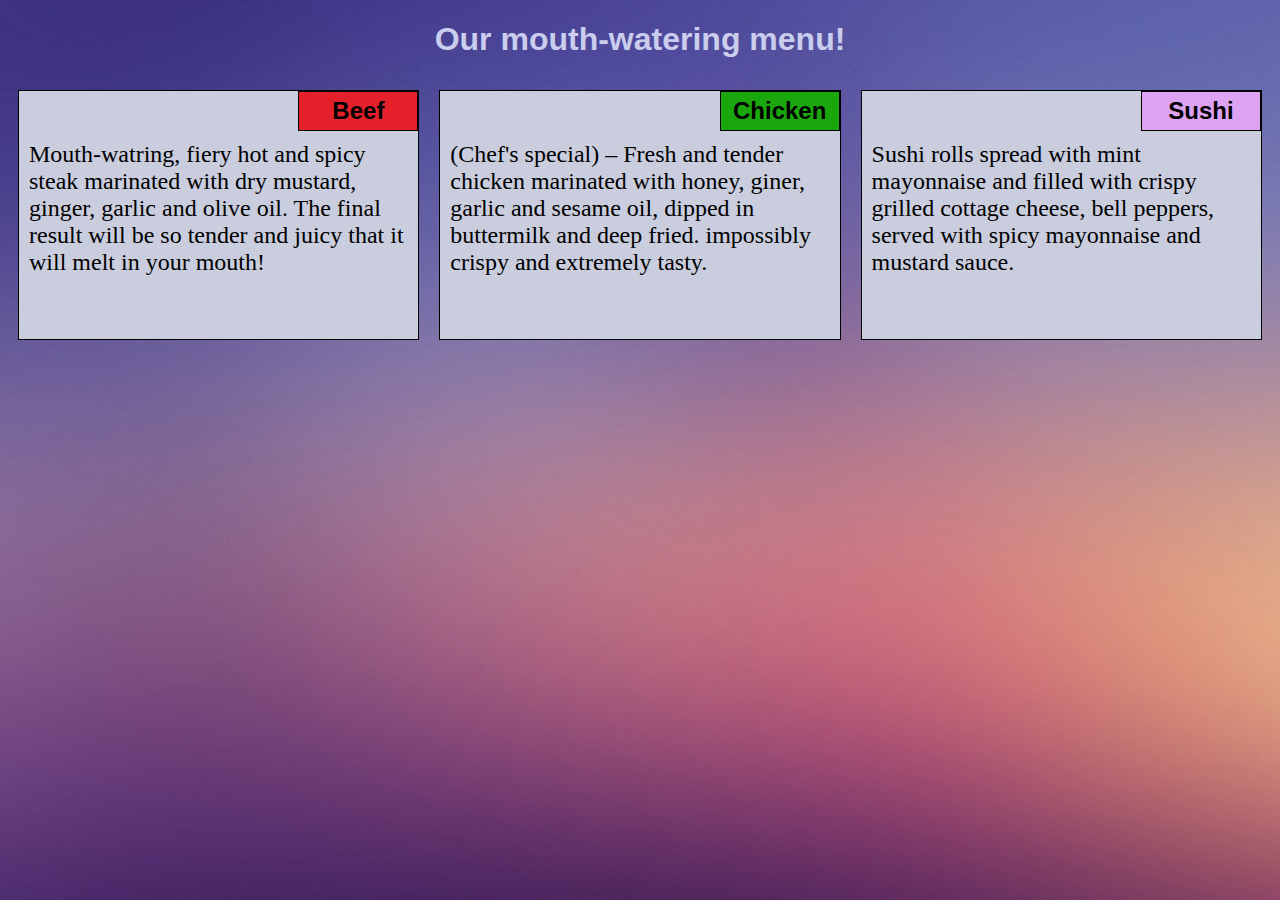
<file: mod2/index.html>
<!DOCTYPE html>
<html>
  <head>
    <meta charset="utf-8">
    <meta name="viewport" content="width=device-width", "initial-scale=1">
    <link rel="stylesheet" href="TestStyle.css">
    <title>Week 2 assignment Coursera </title>
  </head>
  <body>
    <h1>Our mouth-watering menu!</h1>
    <div class="row"> <!--Row class begins here-->
      <div class=" container col-lg-4 col-md-6 col-sm-12">
        <section id="bid">
          <div id="beef">
            Beef
          </div>
          <p>
            Mouth-watring, fiery hot and spicy steak marinated with dry mustard, ginger, garlic and olive oil. The final result will be so tender and juicy that it will melt in your mouth!
          </p>
        </section>
      </div> <!--Menu item one div ends-->
      <div class=" container col-lg-4 col-md-6 col-sm-12 "> <!--Menu item 2-->
        <section id="cid">
          <div id="chicken">
            Chicken
          </div>
          <p>
            (Chef's special) –
            Fresh and tender chicken marinated with honey, giner, garlic and sesame oil, dipped in buttermilk and deep fried. impossibly crispy and extremely tasty.
          </p>
        </section>
      </div><!--Menu item 2 ends-->
      <div class=" container col-lg-4 col-md-12 col-sm-12">
        <section id="sid">
          <div id="sushi">
            Sushi
          </div>
          <p>
            Sushi rolls spread with mint mayonnaise and filled with crispy grilled cottage cheese, bell peppers, served with spicy mayonnaise and mustard sauce.
          </p>
        </section>
      </div>
    </div><!--Row class ends here-->

  </body>
</html>
</file>
<file: mod2/TestStyle.css>
*{
  box-sizing: border-box;
}
body{
  background-image: url("Background.jpg");
}
h1{
  text-align: center;
  color: #cacded;
  font-family:cursive,helvetica,sans-serif;
}
p{
  padding: 10px;
  margin: 0;
  filter: none;
  font-size: 150%;
  font-family: calibri;
  font-weight: lighter;
}
.container{
  border: none;
  margin-left: auto;
  margin-right: auto;
  margin-top: 0px;
  margin-bottom: 0px;
  padding: 10px;
}
section{
  position: relative;
  border: 1px solid black;
  font-family: calibri,helvetica,sans-serif;
  overflow: auto;
  width: 100%;
  height: 250px;
  background-color: #cacdde;

}
#chicken{
  border: 1px solid black;
  width: 30%;
  margin-left: 70%;
  text-align: center;
  margin-top: 0;
  margin-bottom: 0;
  padding:5px;
  font-size: 150%;
  font-family: fantasy,sans-serif,helvetica;
  font-weight: bold;
  background-color: #1aa70d;
}
#beef{
  border: 1px solid black;
  width: 30%;
  margin-left: 70%;
  margin-top: 0;
  margin-bottom: 0;
  font-family: fantasy,sans-serif,helvetica;
  font-weight: bold;
  padding: 5px;
  text-align: center;
  font-size: 150%;
  background-color: #e4212b;

}
#sushi{
  border: 1px solid black;
  width: 30%;
  margin-left: 70%;
  text-align: center;
  font-size: 150%;
  font-family: fantasy,sans-serif,helvetica;
  font-weight: bold;
  padding: 5px;
  background-color: #dda3f2;
}
.row{
  width: 100%;
}
/******For large devices only******/
@media (min-width: 992px) {
    .col-lg-1, .col-lg-2, .col-lg-3, .col-lg-4, .col-lg-5, .col-lg-6,
    .col-lg-8, .col-lg-9, .col-lg-10, .col-lg-11, .col-lg-12{
      float: left;
    }
    .col-lg-1{
      width: 8.33%;
    }
    .col-lg-2{
      width: 16.66%;
    }
     .col-lg-3{
       width: 25%;
     }
     .col-lg-4{
       width: 33.33%;
     }
     .col-lg-5{
       width: 41.66%;
     }
     .col-lg-6{
       width: 50%;
     }
     .col-lg-7{
       width:58.33%;
     }
     .col-lg-8{
       width: 66.66%;
     }
     .col-lg-9{
       width: 75%;
     }
     .col-lg-10{
       width: 83.33%;
     }
     .col-lg-11{
       width: 91.66%;
     }
     .col-lg-12{
       width: 100%;
     }
}
/*******For medium devices only******/
@media (min-width: 767px) and (max-width: 991px) {
  .col-md-1, .col-md-2, .col-md-3, .col-md-4, .col-md-5, .col-md-6,
  .col-md-8, .col-md-9, .col-md-10, .col-md-11, .col-md-12{
    float: left;

  }
  .col-md-1{
    width: 8.33%;
  }
  .col-md-2{
    width: 16.66%;
  }
   .col-md-3{
     width: 25%;
   }
   .col-md-4{
     width: 33.33%;
   }
   .col-md-5{
     width: 41.66%;
   }
   .col-md-6{
     width: 50%;
   }
   .col-md-7{
     width:58.33%;
   }
   .col-md-8{
     width: 66.66%;
   }
   .col-md-9{
     width: 75%;
   }
   .col-md-10{
     width: 83.33%;
   }
   .col-md-11{
     width: 91.66%;
   }
   .col-md-12{
     width: 100%;
   }

}
/******For small devices only******/
@media (max-width: 767px){
  .col-sm-1, .col-sm-2, .col-sm-3, .col-sm-4, .col-sm-5, .col-sm-6,
  .col-sm-8, .col-sm-9, .col-sm-10, .col-sm-11, .col-sm-12{
    float: left;
  }
  .col-sm-1{
    width: 8.33%;
  }
  .col-sm-2{
    width: 16.66%;
  }
   .col-sm-3{
     width: 25%;
   }
   .col-sm-4{
     width: 33.33%;
   }
   .col-sm-5{
     width: 41.66%;
   }
   .col-sm-6{
     width: 50%;
   }
   .col-sm-7{
     width:58.33%;
   }
   .col-sm-8{
     width: 66.66%;
   }
   .col-sm-9{
     width: 75%;
   }
   .col-sm-10{
     width: 83.33%;
   }
   .col-sm-11{
     width: 91.66%;
   }
   .col-sm-12{
     width: 100%;
   }
}
</file>
